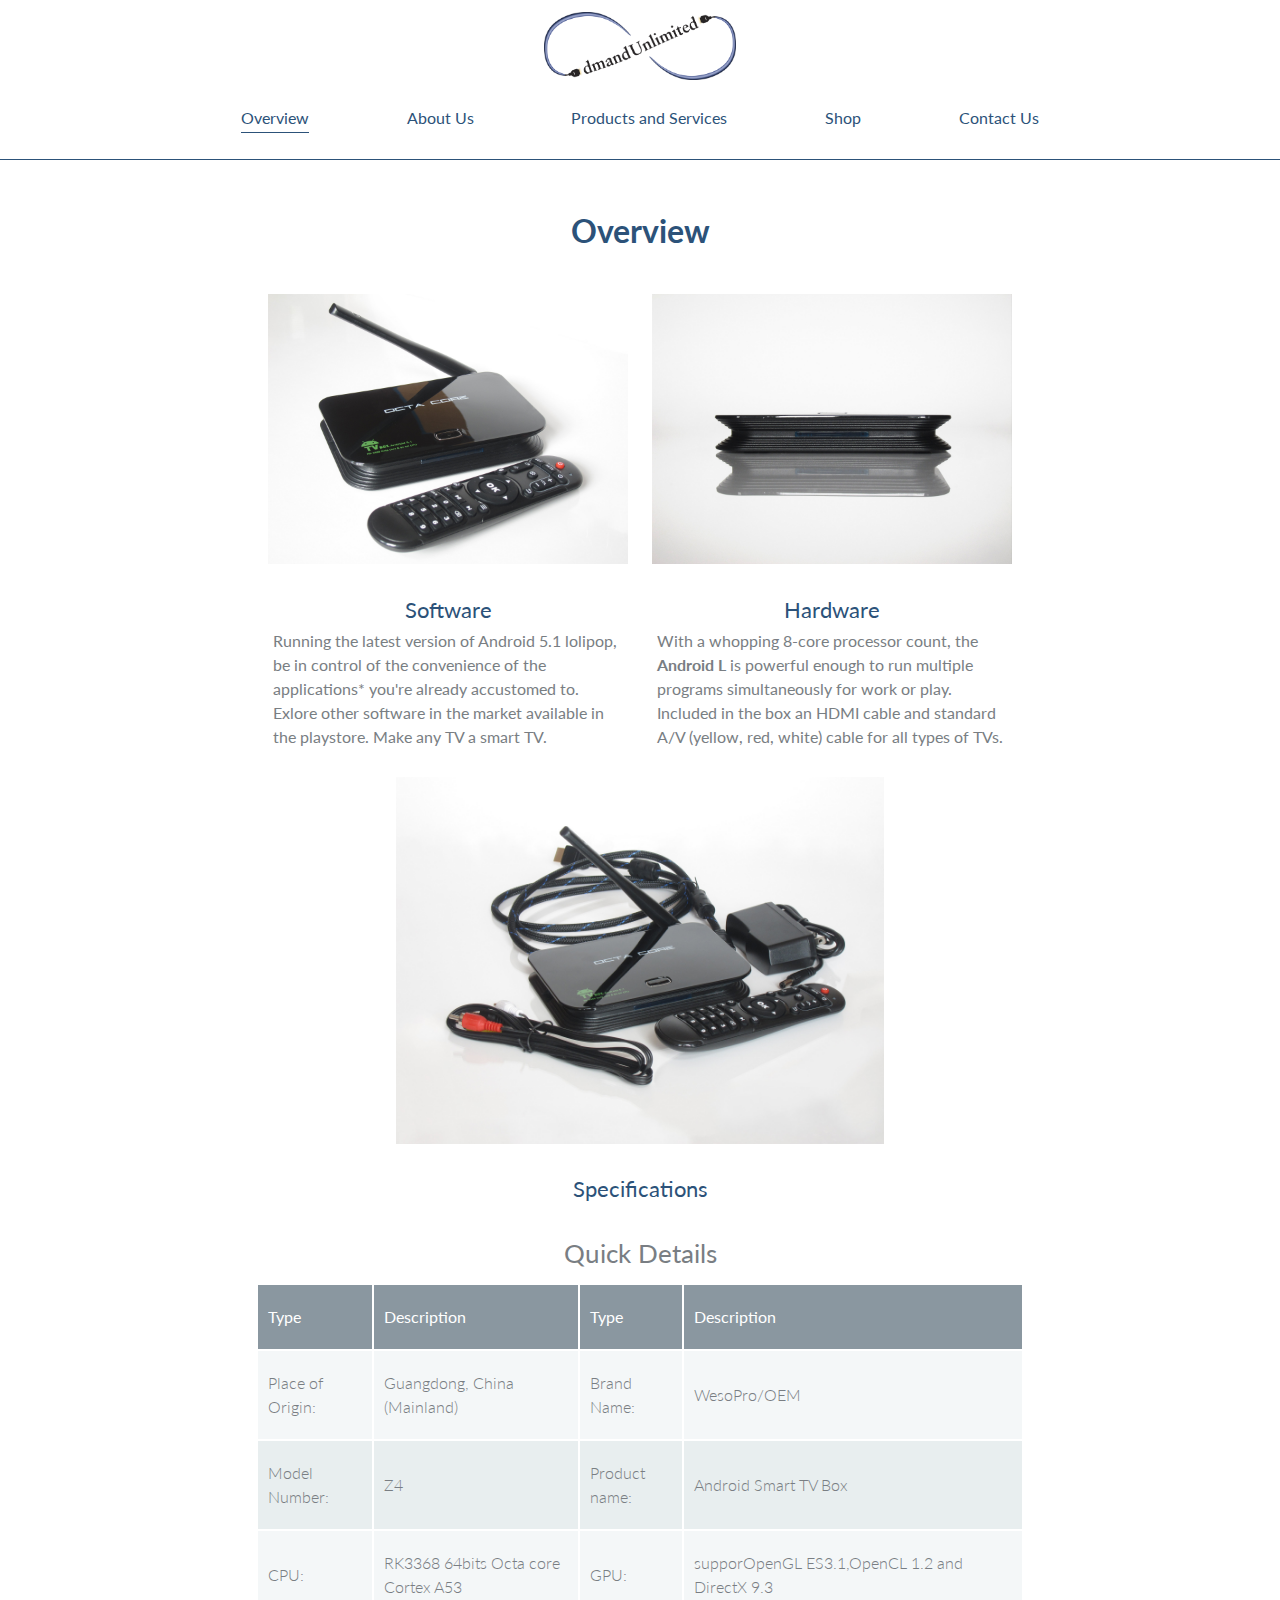
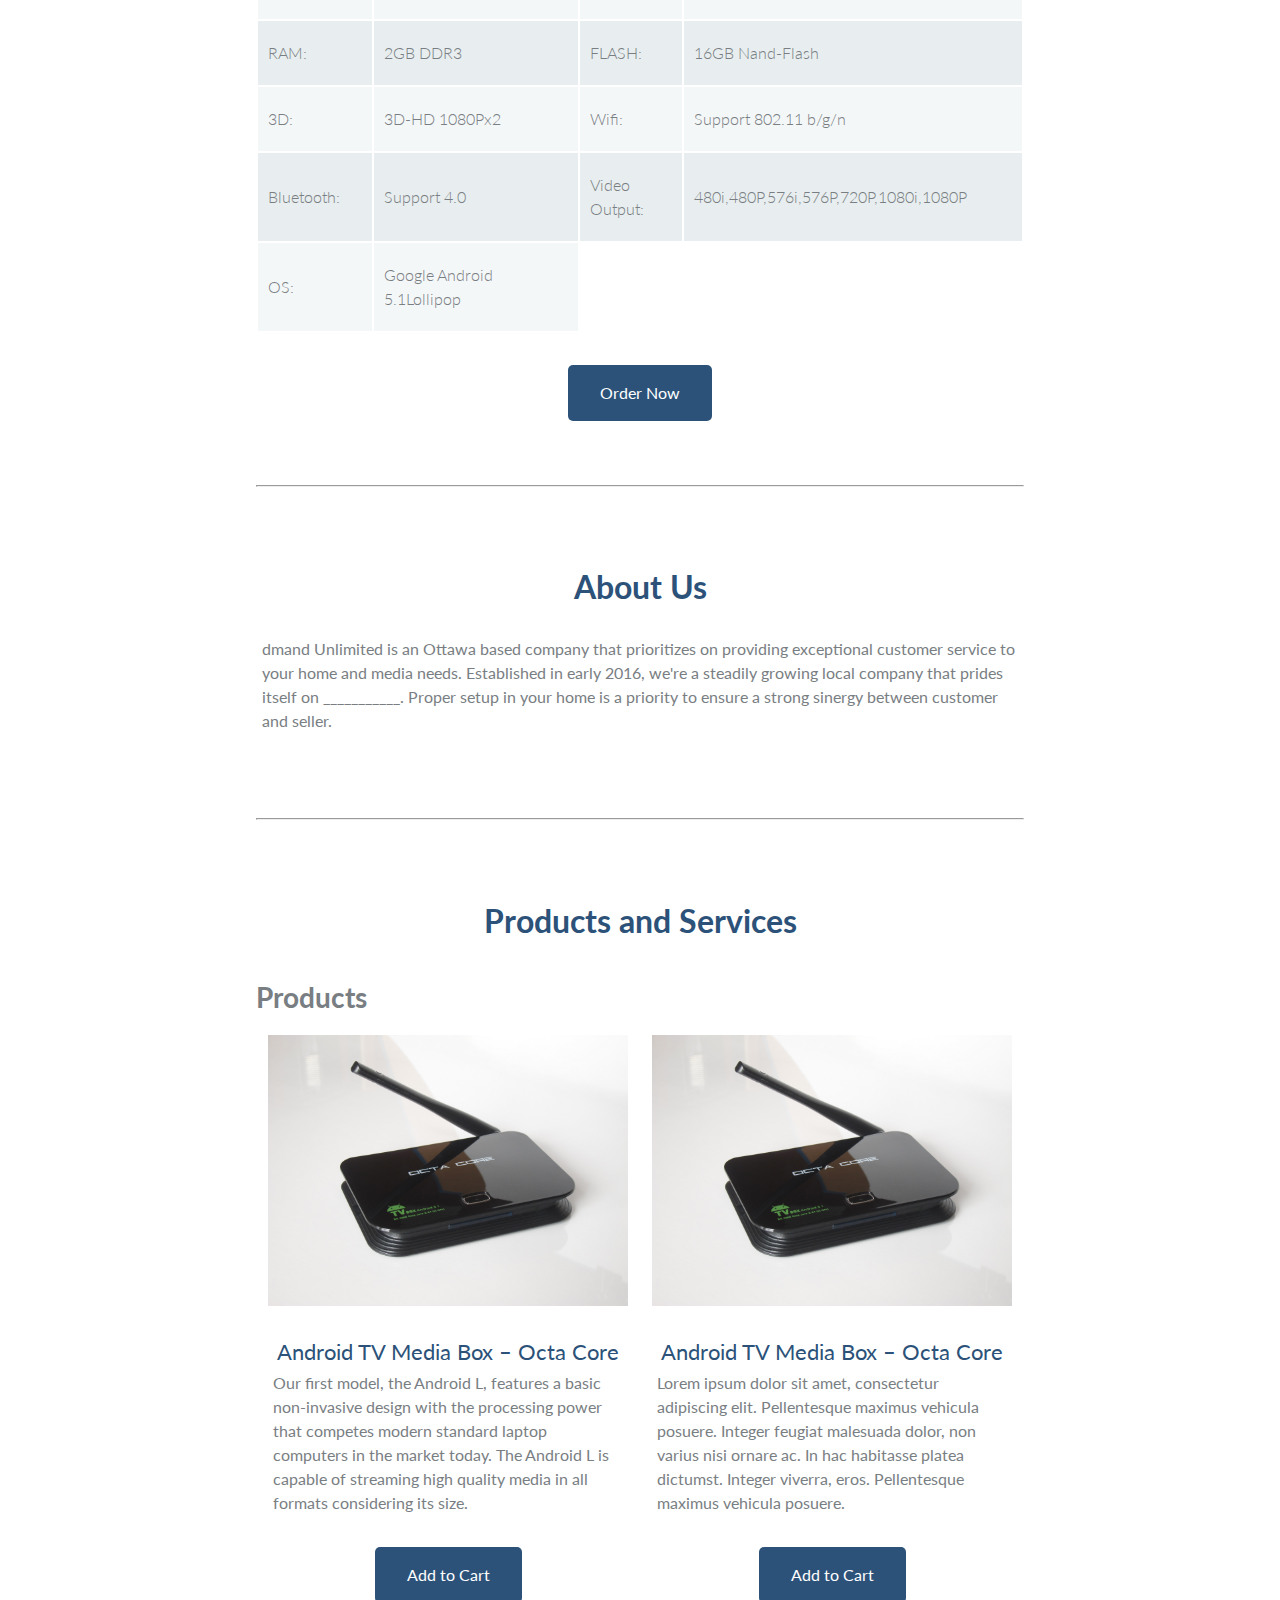
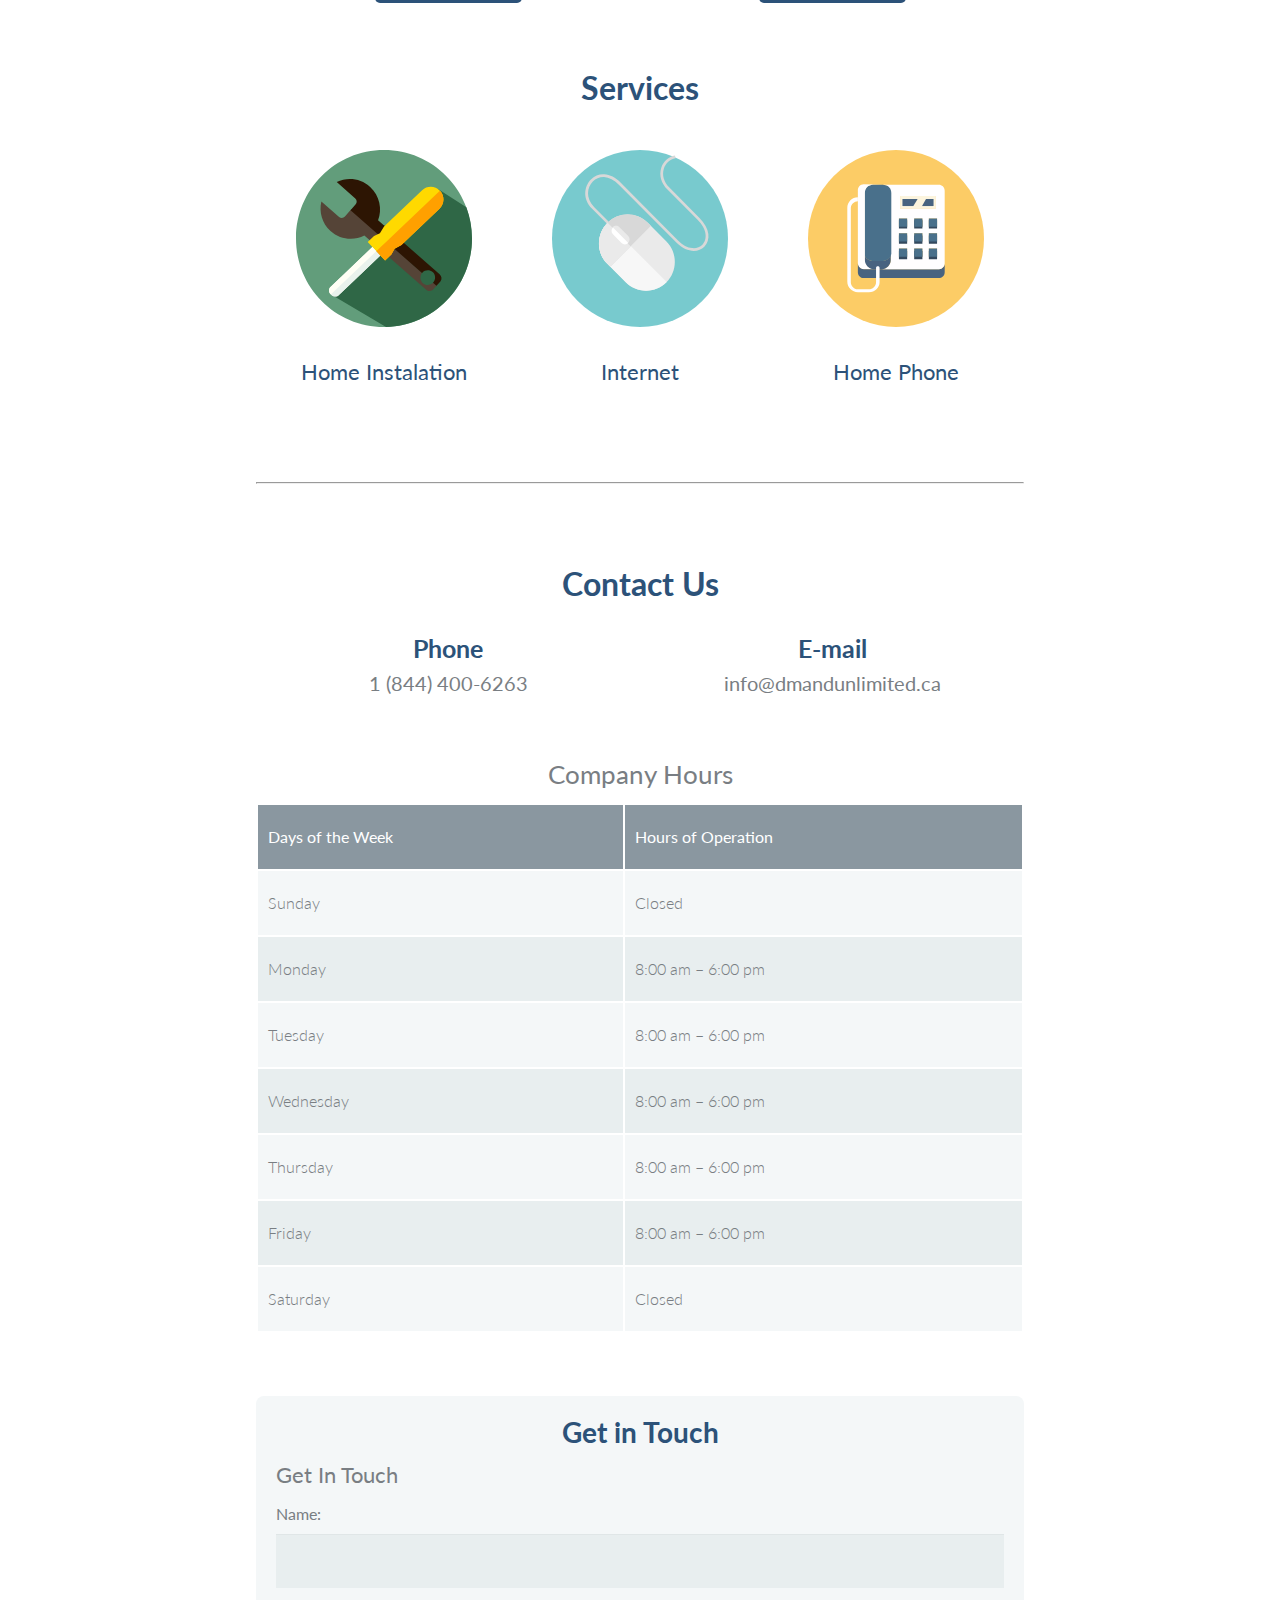
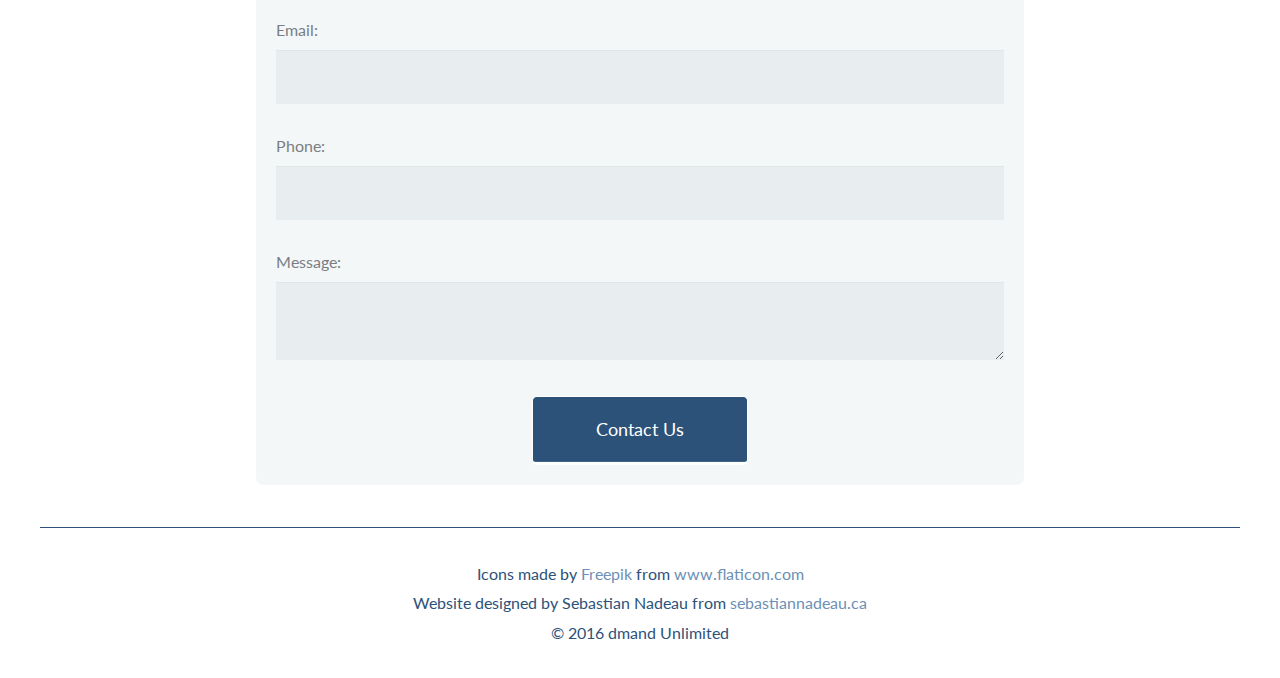
<file: index.html>
<!DOCTYPE html>
<html lang="en-ca">
<head>
    <meta http-equiv="Content-Type" content="text/html; charset=UTF-8">
    <meta name="viewport" content="width=device-width, initial-scale=1">
    <title>dmand Unlimited</title>
    <link href="css/normalize.css" rel="stylesheet">
    <link rel="stylesheet" href="css/font-awesome.min.css">
    <link href="css/carousel.css" rel="stylesheet">
    <link href="css/grids.css" rel="stylesheet">
    <link href="css/typography.css" rel="stylesheet">
    <link href="css/navigation.css" rel="stylesheet">
    <link href="css/form.css" rel="stylesheet">
    <link href="css/main.css" rel="stylesheet">
</head>
<body>
    <!--
        HEADER
    -->
    <div class="footer-flex relative">
    <header class="main-header">
        <div class="mobile-nav">
            <input type="checkbox" id="menuToggle">
            <label for="menuToggle" class="menu-icon">&#9776;</label>
            
            <a class="logo hide-logo" href="index.html">
                <img src="images/dmand-unlimited-logo-1.png" alt="company-logo">
            </a>
            
            <i class="shopping-cart fa fa-shopping-cart" aria-hidden="true"></i>
            
            <nav class="menu">
                <ul>
                    <li class="current"><a href="#section-1">Overview</a></li>
                    <li><a href="#section-2">About Us</a></li>
                    <li><a href="#section-3">Products and Services</a></li>
                    <li><a href="http://store.dmandunlimited.ca/">Shop</a></li>
                    <li><a href="#section-4">Contact Us</a></li>
                </ul>
            </nav>
        </div>
        
        <div class="desktop-nav">
            <a class="logo show-logo" href="index.html">
                <img src="images/dmand-unlimited-logo-1.png" alt="company-logo">
            </a>
                
            <nav class="nav">
                <ul>
                    <li class="current"><a href="#section-1">Overview</a></li>
                    <li><a href="#section-2">About Us</a></li>
                    <li><a href="#section-3">Products and Services</a></li>
                    <li><a href="http://store.dmandunlimited.ca/">Shop</a></li>
                    <li><a href="#section-4">Contact Us</a></li>
                </ul>
            </nav>
        </div>
    </header>
    
    <!--
        MAIN CONTENT
    -->
    
    <main class="main-wrapper">
        <!--
            CAROUSEL
        
        <div class="marquee">
            <div class="marquee_data">
                <div class="marquee_panel" data-image="images/carousel-1">
                    <h3 class="text-size">Are you getting enough out of your TV?</h3>
                    <p>There may be more channels available then you think. Sometimes there's nothing to watch on TV for when you're available.</p>
                    <a class="cta" href="http://lynda.com">Learn more</a>
                </div>
                <div class="marquee_panel" data-image="images/carousel-2">
                    <h3>How about the way you connect with others?</h3>
                    <p>Access your social networking applications and many more from the big screen.</p>
                    <a class="cta" href="http://lynda.com">Learn more</a>
                </div>
                <div class="marquee_panel" data-image="images/carousel-3">
                    <h3>Sreamline your other media devices to one.</h3>
                    <p>Compartmentalize your music player, photo / video vewer and Android gaming device to a sleek non-invasive device.</p>
                
                    <a class="cta" href="http://lynda.com">Learn more</a>
                </div>
            </div>
        </div> -->
        
        <!--
        <div style="margin-top:50px;">
            <div class="var1">x</div>
            <div class="var2">x</div>
            <div class="var3">x</div>
            <div class="var4">x</div>
            <div class="var5">x</div>
            <div class="var6">x</div>
            <div class="var7">x</div>
            <div class="var8">x</div>
            <div class="var9">x</div>
        </div> -->
        
        <!--
        ––––––– SECTION 1 – OVERVIEW –––––––
        -->
        
        <div id="section-1">
            <h2 class="h1">Overview</h2>
            <div class="grid">
                <!--
                <div class="unit unit-s-1 unit-m-1 unit-l-hidden">
                    <figure>
                        <img src="http://placehold.it/800x500/2c5279" alt="Main Content Image">
                        <figcaption class="caption"><h5>Android TV Box</h5></figcaption>
                    </figure>
                </div>
                
                <div class="unit unit-s-1 unit-m-1 unit-l-2-3 unit-offset-l-1-6">
                    <!--
                    <h4 class="text-center push-top">Overview</h4>
      
                    <p>Lorem ipsum dolor sit amet, consectetur adipiscing elit. Pellentesque maximus vehicula posuere. Integer feugiat malesuada dolor, non varius nisi ornare ac. In hac habitasse platea dictumst. Integer viverra, eros id blandit elementum, felis turpis facilisis ligula, vitae feugiat turpis est quis tellus. In et diam quis quam hendrerit suscipit. Vestibulum. </p>
                    <button class="order-now">Order Now</button>
                </div> -->
                
                <div class="unit unit-s-1 unit-m-1-2 unit-l-1-2 unit-spacing">
                    <img src="images/andoid-box-tv-remote.jpg" alt="Android TV Media Box Software">
                    <h4 class="text-center push-top">Software</h4>
                    <p>Running the latest version of Android 5.1 lolipop, be in control of the convenience of the applications* you're already accustomed to. Exlore other software in the market available in the playstore. Make any TV a smart TV.</p>
                </div>
                
                <div class="unit unit-s-1 unit-m-1-2 unit-l-1-2 unit-spacing">
                    <img src="images/android-box-side.jpg" alt="Android TV Media Box Hardware">
                    <h4 class="text-center push-top">Hardware</h4>
                    <p>With a whopping 8-core processor count, the <strong>Android L</strong><!-- Make Bold--> is powerful enough to run multiple programs simultaneously for work or play. Included in the box an HDMI cable and standard A/V (yellow, red, white) cable for all types of TVs. </p>
                </div>
    
                <div class="unit unit-s-1 unit-m-2-3 unit-offset-m-1-6 unit-spacing">
                    <img src="images/android-box-specs.jpg" alt="Android TV Media Box Specs">
                    <h4 class="text-center push-top">Specifications</h4>
                </div>
                
                <!--
    
                <div class="unit unit-s-1 unit-m-1-2 unit-l-1-2 unit-spacing">
                    <img src="http://placehold.it/800x500/2c5279" alt="Main Content Image">
                    <h4 class="text-center push-top">Specs</h4>
                    <p>Specs in table.</p>
                </div> -->
            </div>
            <!-- TABLE – PRODUCT SPECIFICATIONS -->
            <table id="table-mobile">
                <caption>Quick Details</caption>
                <thead>
                    <tr>
                        <th>Type</th>
                        <th>Description</th>
                    </tr>
                </thead>
                <tbody>
                <tr>
                    <td>Place of Origin:</td>
                    <td>Guangdong, China (Mainland)</td>
                </tr>
                <tr>
                    <td>Brand Name:</td>
                    <td>WesoPro/OEM</td>
                </tr>
                <tr>
                    <td>Model Number:</td>
                    <td>Z4</td>
                </tr>
                <tr>
                    <td>Product name:</td>
                    <td>Android Smart TV Box</td>
                </tr>
                <tr>
                    <td>CPU:</td>
                    <td>RK3368 64bits Octa core Cortex A53</td>
                </tr>
                <tr>
                    <td>GPU:</td>
                    <td>supporOpenGL ES3.1,OpenCL 1.2 and DirectX 9.3</td>
                </tr>
                <tr>
                    <td>RAM:</td>
                    <td>2GB DDR3</td>
                </tr>
                <tr>
                    <td>FLASH:</td>
                    <td>16GB Nand-Flash</td>
                </tr>
                <tr>
                    <td>3D:</td>
                    <td>3D-HD 1080Px2</td>
                </tr>
                <tr>
                    <td>Wifi:</td>
                    <td>Support 802.11 b/g/n</td>
                </tr>
                <tr>
                    <td>Bluetooth:</td>
                    <td>Support 4.0</td>
                </tr>
                <tr>
                    <td>Video Output:</td>
                    <td>480i,480P,576i,576P,720P,1080i,1080P</td>
                </tr>
                <tr>
                    <td>OS:</td>
                    <td>Google Android 5.1Lollipop</td>
                </tr>
                </tbody>
            </table>
            <table id="table-desktop">
                <caption>Quick Details</caption>
                <thead>
                    <tr>
                        <th>Type</th>
                        <th>Description</th>
                        <th>Type</th>
                        <th>Description</th>
                    </tr>
                </thead>
                <tbody>
                <tr>
                    <td>Place of Origin:</td>
                    <td>Guangdong, China (Mainland)</td>
                    <td>Brand Name:</td>
                    <td>WesoPro/OEM</td>
                </tr>
                <tr>
                    <td>Model Number:</td>
                    <td>Z4</td>
                    <td>Product name:</td>
                    <td>Android Smart TV Box</td>
                </tr>
                <tr>
                    <td>CPU:</td>
                    <td>RK3368 64bits Octa core Cortex A53</td>
                    <td>GPU:</td>
                    <td>supporOpenGL ES3.1,OpenCL 1.2 and DirectX 9.3</td>
                </tr>
                <tr>
                    <td>RAM:</td>
                    <td>2GB DDR3</td>
                    <td>FLASH:</td>
                    <td>16GB Nand-Flash</td>
                </tr>
                <tr>
                    <td>3D:</td>
                    <td>3D-HD 1080Px2</td>
                    <td>Wifi:</td>
                    <td>Support 802.11 b/g/n</td>
                </tr>
                <tr>
                    <td>Bluetooth:</td>
                    <td>Support 4.0</td>
                    <td>Video Output:</td>
                    <td>480i,480P,576i,576P,720P,1080i,1080P</td>
                </tr>
                <tr>
                    <td>OS:</td>
                    <td>Google Android 5.1Lollipop</td>
                </tr>
                </tbody>
            </table>
            <button class="order-now push-top-double">Order Now</button>
        </div>
        <hr>
        
        <!--
        ––––––– SECTION 2 – ABOUT US –––––––
        -->
        
        <div id="section-2">
            <h2 class="h1">About Us</h2>
            <p class="push-bottom-double">dmand Unlimited is an Ottawa based company that prioritizes on providing exceptional customer service to your home and media needs. Established in early 2016, we're a steadily growing local company that prides itself on ___________. Proper setup in your home is a priority to ensure a strong sinergy between customer and seller.</p>
        </div>
        <hr>
        
        <!--
        ––––––– SECTION 3 – PRODUCTS AND SERVICES –––––––
        -->
        
        <div id="section-3">
            <h2 class="h1">Products and Services</h2>
            <h2>Products</h2>
            <div class="grid">
                <div class="unit unit-s-1 unit-m-1-2 unit-l-1-2 unit-spacing">
                    <img src="images/android-media-box.jpg" alt="Android TV Media Box">
                    <h4 class="text-center push-top">Android TV Media Box – Octa Core</h4>
                    <p>Our first model, the Android L, features a basic non-invasive design with the processing power that competes modern standard laptop computers in the market today. The Android L is capable of streaming high quality media in all formats considering its size.</p>
                    <button class="order-now">Add to Cart</button>
                </div>
                
                <div class="unit unit-s-1 unit-m-1-2 unit-l-1-2 unit-spacing">
                    <img src="images/android-media-box.jpg" alt="Android TV Media Box">
                    <h4 class="text-center push-top">Android TV Media Box – Octa Core</h4>
                    <p>Lorem ipsum dolor sit amet, consectetur adipiscing elit. Pellentesque maximus vehicula posuere. Integer feugiat malesuada dolor, non varius nisi ornare ac. In hac habitasse platea dictumst. Integer viverra, eros. Pellentesque maximus vehicula posuere.</p>
                    <button class="order-now">Add to Cart</button>
                </div>
            </div>
            <h2 class="h1">Services</h2>
            <div id="service-icons" class="grid push-bottom-double">
                <div class="unit unit-s-1 unit-m-1-3 unit-l-1-3 unit-spacing">
                    <img src="images/instalation.svg" alt="Main Content Image">
                    <h4 class="text-center push-top">Home Instalation</h4>
                </div>
                
                <div class="unit unit-s-1 unit-m-1-3 unit-l-1-3 unit-spacing">
                    <img src="images/internet.svg" alt="Main Content Image">
                    <h4 class="text-center push-top">Internet</h4>
                </div>
                <div class="unit unit-s-1 unit-m-1-3 unit-l-1-3 unit-spacing">
                    <img src="images/telephone.svg" alt="Main Content Image">
                    <h4 class="text-center push-top">Home Phone</h4>
                </div>
            </div>
        </div>
        <hr>
        
        <!--
        ––––––– SECTION 4 – CONTACT US –––––––
        -->
        
        <div id="section-4">
            <h2 class="h1">Contact Us</h2>
            <div class="grid contact-info">
                <div class="unit unit-s-1 unit-m-1-2">
                    <h3>Phone</h3>
                    <h5>1 (844) 400-6263</h5>
                </div>
                <div class="unit unit-s-1 unit-m-1-2">
                    <h3>E-mail</h3>
                    <h5>info@dmandunlimited.ca</h5>
                </div>
            </div>
            
            <table class="pad-bottom-double">
                <caption>Company Hours</caption>
                <thead>
                    <tr>
                        <th>Days of the Week</th>
                        <th>Hours of Operation</th>
                    </tr>
                </thead>
                <tbody>
                    <tr>
                        <td>Sunday</td>
                        <td>Closed</td>
                    </tr>
                    <tr>
                        <td>Monday</td>
                        <td>8:00 am – 6:00 pm</td>
                    </tr>
                    <tr>
                        <td>Tuesday</td>
                        <td>8:00 am – 6:00 pm</td>
                    </tr>
                    <tr>
                        <td>Wednesday</td>
                        <td>8:00 am – 6:00 pm</td>
                    </tr>
                    <tr>
                        <td>Thursday</td>
                        <td>8:00 am – 6:00 pm</td>
                    </tr>
                    <tr>
                        <td>Friday</td>
                        <td>8:00 am – 6:00 pm</td>
                    </tr>
                    <tr>
                        <td>Saturday</td>
                        <td>Closed</td>
                    </tr>
                </tbody>
                
                
            
            </table>
            <!--
            <img src="http://placehold.it/1200x400/2c5279" alt="Main Content Image"> -->
    
            <form>
                <h2>Get in Touch</h2>
    
                  <legend>Get In Touch</legend>
                               
                  <label for="name">Name:</label>
                  <input type="text" id="name" name="user_name">
                  
                  <label for="mail">Email:</label>
                  <input type="email" id="mail" name="user_email">
                  
                  <label for="text">Phone:</label>
                  <input type="text" id="phone" name="user_phone">
    
                  <label for="message">Message:</label>
                  <textarea id="message" name="user_message"></textarea>
    
                <!--
                <fieldset>
                  
                  <legend>Your Profile</legend>
                  
                  <label for="bio">Biography:</label>
                  <textarea id="bio" name="user_bio"></textarea>
                  
                  <label for="job">Job role:</label>
                  <select id="job" name="user_job">
                    <optgroup label="Web">
                      <option value="frontend_developer">Front-End Developer</option>
                      <option value="php_developer">PHP Developer</option>
                      <option value="python_developer">Python Developer</option>
                      <option value="rails_developer">Rails Developer</option>
                      <option value="web_designer">Web Developer</option>
                      <option value="wordpress_developer">Wordpress Developer</option>
                    </optgroup>
                    <optgroup label="Mobile">
                      <option value="android_developer">Android Developer</option>
                      <option value="ios_developer">iOS Developer</option>
                      <option value="mobile_designer">Mobile Designer</option>
                    </optgroup>
                    <optgroup label="Business">
                      <option value="business_owner">Business Owner</option>
                      <option value="freelancer">Freelancer</option>
                    </optgroup>
                  </select>
                  
                  <label>Interests</label>
                  <input type="checkbox" id="development" value="interest_development" name="user_interest">
                  <label class="light" for="development">Development</label><br>
                  <input type="checkbox" id="design" value="interest_design" name="user_interest">
                  <label class="light" for="design">Design</label><br>
                  <input type="checkbox" id="business" value="interest_business" name="user_interest">
                  <label class="light" for="business">Business</label>
                
                </fieldset> -->
                  
                <button id="contact-us" type="submit">Contact Us</button>
            </form>
        </div>
    </main>
    
    
    </div>
    <!--
        FOOTER
    -->
    <footer>
        <p>Icons made by <a href="http://www.freepik.com" title="Freepik">Freepik</a> from <a href="http://www.flaticon.com" title="Flaticon">www.flaticon.com</a></p>
        <p>Website designed by Sebastian Nadeau from <a href="http://sebastiannadeau.ca/" title="Seebastian Nadeau"> sebastiannadeau.ca</a></p>
        <p>© 2016 dmand Unlimited</p>
    </footer>
    
    <script src="https://code.jquery.com/jquery-3.0.0.min.js"></script>
    <script type="text/javascript" src="js/carousel.js"></script>
    <script type="text/javascript" src="js/jquery.scrollTo.min.js"></script>
    <script type="text/javascript" src="js/jquery.nav.js"></script>
    <script>$(document).ready(function() {
        $('nav').onePageNav();
    });
    </script>
       
</body>
</html>
</file>
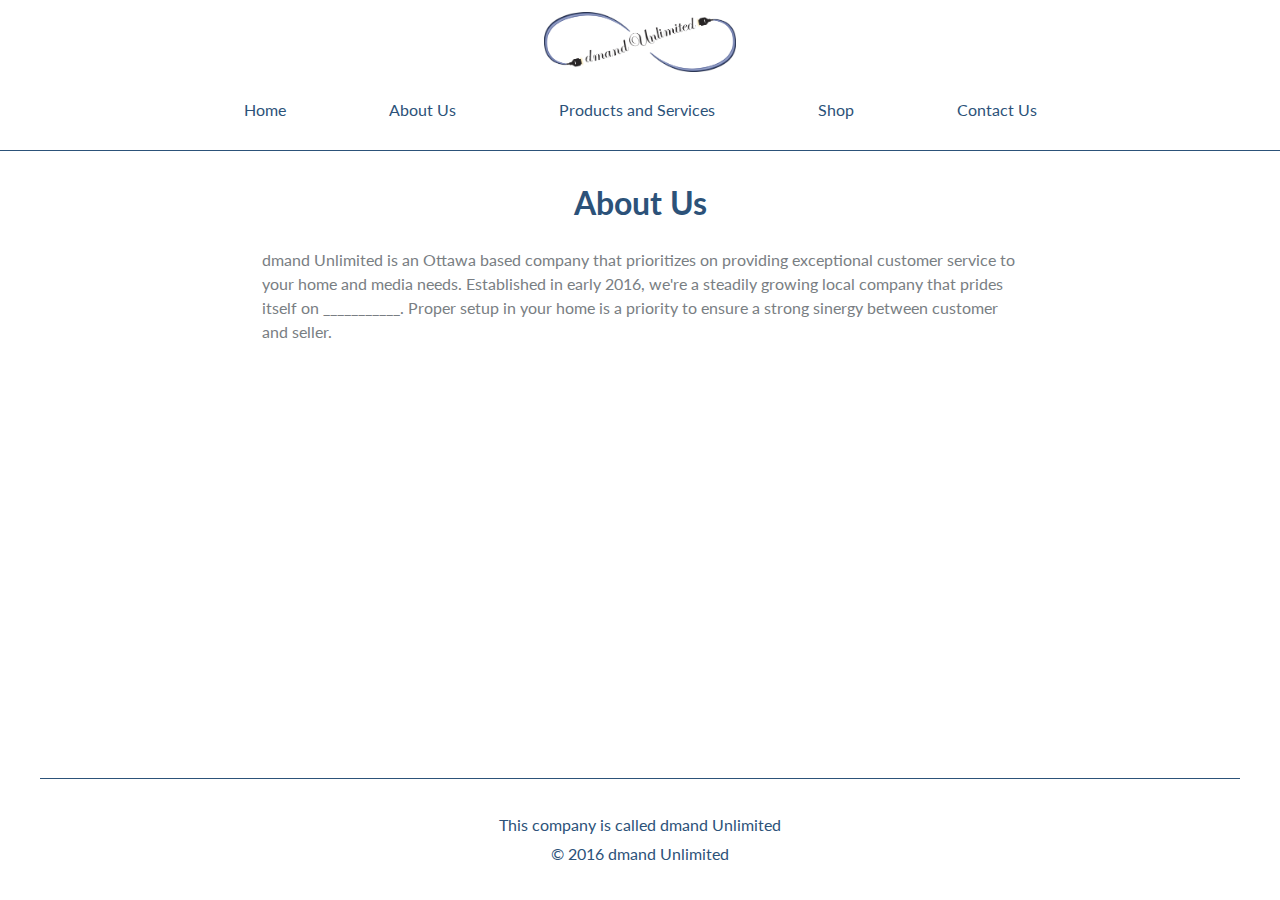
<file: about-us.html>
<!DOCTYPE html>
<html lang="en-ca">
<head>
    <meta charset="utf-8">
    <title>dmand Unlimited</title>
    <link href="css/normalize.css" rel="stylesheet">
    <link rel="stylesheet" href="css/font-awesome.min.css">
    <link href="css/carousel.css" rel="stylesheet">
    <link href="css/grids.css" rel="stylesheet">
    <link href="css/typography.css" rel="stylesheet">
    <link href="css/navigation.css" rel="stylesheet">
    <link href="css/form.css" rel="stylesheet">
    <link href="css/main.css" rel="stylesheet">
    <meta name="viewport" content="width=device-width, initial-scale=1">
</head>
<body>
    <!--
        HEADER
    -->
    <div class="footer-flex relative">
    <header class="main-header">
        <div class="mobile-nav">
            <input type="checkbox" id="menuToggle">
            <label for="menuToggle" class="menu-icon">&#9776;</label>
            
            <a class="logo hide-logo" href="index.html">
                <img src="images/dmand-unlimited-logo.png" alt="company-logo">
            </a>
            
            <i class="shopping-cart fa fa-shopping-cart" aria-hidden="true"></i>
            
            <nav class="menu">
                <ul>
                    <li><a href="index.html">Home</a></li>
                    <li><a href="about-us.html">About Us</a></li>
                    <li><a href="products-and-services.html">Products and Services</a></li>
                    <li><a href="#">Shop</a></li>
                    <li><a href="contact-us.html">Contact Us</a></li>
                </ul>
            </nav>
        </div>
        
        <div class="desktop-nav">
            <a class="logo show-logo" href="index.html">
                <img src="images/dmand-unlimited-logo.png" alt="company-logo">
            </a>
                
            <nav class="nav">
                <ul>
                    <li><a href="index.html">Home</a></li>
                    <li><a href="about-us.html">About Us</a></li>
                    <li><a href="products-and-services.html">Products and Services</a></li>
                    <li><a href="#">Shop</a></li>
                    <li><a href="contact-us.html">Contact Us</a></li>
                </ul>
            </nav>
        </div>
    </header>
    
    <!--
        MAIN CONTENT
    -->
    
    <main class="main-wrapper">
        <h1 class="text-center">About Us</h1>
        <p class="push-bottom-double">dmand Unlimited is an Ottawa based company that prioritizes on providing exceptional customer service to your home and media needs. Established in early 2016, we're a steadily growing local company that prides itself on ___________. Proper setup in your home is a priority to ensure a strong sinergy between customer and seller.</p>
    <!--
        <div class="media group push-top">
            <div class="media-img">
                <img src="http://placehold.it/250x250/2c5279" alt="Main Content Image">
            </div>
            <div class="media-body">
                <h4>Henri</h4>
                <p>Lorem ipsum dolor sit amet, consectetur adipiscing elit. Pellentesque maximus vehicula posuere. Integer feugiat malesuada dolor, non varius nisi ornare ac. In hac habitasse platea dictumst. Integer viverra, eros id blandit elementum, felis turpis facilisis ligula, vitae feugiat turpis est quis tellus. In et diam quis quam hendrerit suscipit. Vestibulum.</p>
            </div>
        </div>
        <div class="media group push-top">
            <div class="media-img">
                <img src="http://placehold.it/250x250/2c5279" alt="Main Content Image">
            </div>
            <div class="media-body">
                <h4>Darron</h4>
                <p>Lorem ipsum dolor sit amet, consectetur adipiscing elit. Pellentesque maximus vehicula posuere. Integer feugiat malesuada dolor, non varius nisi ornare ac. In hac habitasse platea dictumst. Integer viverra, eros id blandit elementum, felis turpis facilisis ligula, vitae feugiat turpis est quis tellus. In et diam quis quam hendrerit suscipit. Vestibulum.</p>
            </div>
        </div>
        <div class="media group push-top push-bottom-double">
            <div class="media-img">
                <img src="http://placehold.it/250x250/2c5279" alt="Main Content Image">
            </div>
            <div class="media-body">
                <h4>Alister</h4>
                <p>Lorem ipsum dolor sit amet, consectetur adipiscing elit. Pellentesque maximus vehicula posuere. Integer feugiat malesuada dolor, non varius nisi ornare ac. In hac habitasse platea dictumst. Integer viverra, eros id blandit elementum, felis turpis facilisis ligula, vitae feugiat turpis est quis tellus. In et diam quis quam hendrerit suscipit. Vestibulum.</p>
            </div>
        </div> -->
    </main>
    
    
    </div>
    <!--
        FOOTER
    -->
    <footer>
        <p>This company is called dmand Unlimited</p>
        <p>© 2016 dmand Unlimited</p>
    </footer>
    
    <script type="text/javascript" src="https://code.jquery.com/jquery-3.0.0.min.js"></script>
    <script type="text/javascript" src="js/carousel.js"></script>
       
</body>
</html>
</file>
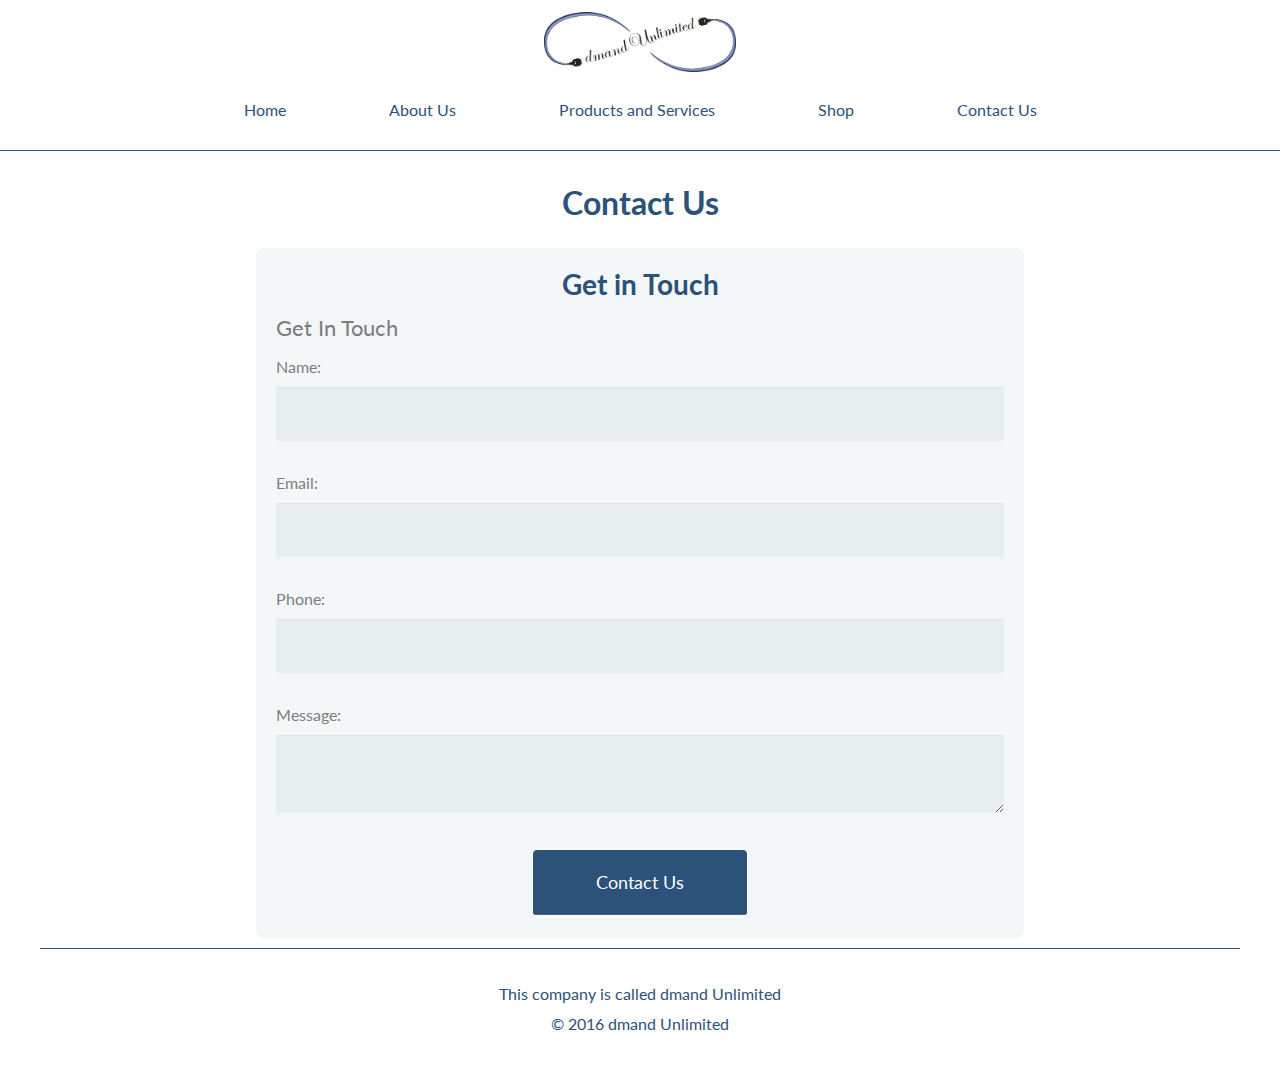
<file: contact-us.html>
<!DOCTYPE html>
<html lang="en-ca">
<head>
    <meta charset="utf-8">
    <title>dmand Unlimited</title>
    <link href="css/normalize.css" rel="stylesheet">
    <link rel="stylesheet" href="css/font-awesome.min.css">
    <link href="css/carousel.css" rel="stylesheet">
    <link href="css/grids.css" rel="stylesheet">
    <link href="css/typography.css" rel="stylesheet">
    <link href="css/navigation.css" rel="stylesheet">
    <link href="css/form.css" rel="stylesheet">
    <link href="css/main.css" rel="stylesheet">
    <meta name="viewport" content="width=device-width, initial-scale=1">
</head>
<body>
    <!--
        HEADER
    -->
    <div class="footer-flex relative">
    <header class="main-header">
        <div class="mobile-nav">
            <input type="checkbox" id="menuToggle">
            <label for="menuToggle" class="menu-icon">&#9776;</label>
            
            <a class="logo hide-logo" href="index.html">
                <img src="images/dmand-unlimited-logo.png" alt="company-logo">
            </a>
            
            <i class="shopping-cart fa fa-shopping-cart" aria-hidden="true"></i>
            
            <nav class="menu">
                <ul>
                    <li><a href="index.html">Home</a></li>
                    <li><a href="about-us.html">About Us</a></li>
                    <li><a href="products-and-services.html">Products and Services</a></li>
                    <li><a href="#">Shop</a></li>
                    <li><a href="contact-us.html">Contact Us</a></li>
                </ul>
            </nav>
        </div>
        
        <div class="desktop-nav">
            <a class="logo show-logo" href="index.html">
                <img src="images/dmand-unlimited-logo.png" alt="company-logo">
            </a>
                
            <nav class="nav">
                <ul>
                    <li><a href="index.html">Home</a></li>
                    <li><a href="about-us.html">About Us</a></li>
                    <li><a href="products-and-services.html">Products and Services</a></li>
                    <li><a href="#">Shop</a></li>
                    <li><a href="contact-us.html">Contact Us</a></li>
                </ul>
            </nav>
        </div>
    </header>
    
    <!--
        MAIN CONTENT
    -->
    
    <main class="main-wrapper">
        <h1 class="text-center">Contact Us</h1>
        <!--
        <img src="http://placehold.it/1200x400/2c5279" alt="Main Content Image"> -->

        <form>
            <h2>Get in Touch</h2>

              <legend>Get In Touch</legend>
                           
              <label for="name">Name:</label>
              <input type="text" id="name" name="user_name">
              
              <label for="mail">Email:</label>
              <input type="email" id="mail" name="user_email">
              
              <label for="text">Phone:</label>
              <input type="text" id="phone" name="user_phone">

              <label for="message">Message:</label>
              <textarea id="message" name="user_message"></textarea>

            <!--
            <fieldset>
              
              <legend>Your Profile</legend>
              
              <label for="bio">Biography:</label>
              <textarea id="bio" name="user_bio"></textarea>
              
              <label for="job">Job role:</label>
              <select id="job" name="user_job">
                <optgroup label="Web">
                  <option value="frontend_developer">Front-End Developer</option>
                  <option value="php_developer">PHP Developer</option>
                  <option value="python_developer">Python Developer</option>
                  <option value="rails_developer">Rails Developer</option>
                  <option value="web_designer">Web Developer</option>
                  <option value="wordpress_developer">Wordpress Developer</option>
                </optgroup>
                <optgroup label="Mobile">
                  <option value="android_developer">Android Developer</option>
                  <option value="ios_developer">iOS Developer</option>
                  <option value="mobile_designer">Mobile Designer</option>
                </optgroup>
                <optgroup label="Business">
                  <option value="business_owner">Business Owner</option>
                  <option value="freelancer">Freelancer</option>
                </optgroup>
              </select>
              
              <label>Interests</label>
              <input type="checkbox" id="development" value="interest_development" name="user_interest">
              <label class="light" for="development">Development</label><br>
              <input type="checkbox" id="design" value="interest_design" name="user_interest">
              <label class="light" for="design">Design</label><br>
              <input type="checkbox" id="business" value="interest_business" name="user_interest">
              <label class="light" for="business">Business</label>
            
            </fieldset> -->
              
            <button id="contact-us" type="submit">Contact Us</button>
        </form>
    </main>
    
    
    </div>
    <!--
        FOOTER
    -->
    <footer>
        <p>This company is called dmand Unlimited</p>
        <p>© 2016 dmand Unlimited</p>
    </footer>
    
    <script type="text/javascript" src="https://code.jquery.com/jquery-3.0.0.min.js"></script>
    <script type="text/javascript" src="js/carousel.js"></script>
</body>
</html>
</file>
<file: css/carousel.css>
/* CSS Document */
@import url(http://fonts.googleapis.com/css?family=Lato:300|PT+Serif:400);

.marquee {
    display: block;
    font-size: 16px;
    height: 425px;
    max-width: 1200px;
    margin: 0 auto;
}

.marquee .marquee_data {
    display: none;
}

.marquee .marquee_stage_large {
    display: block;
    height: inherit;
    position: relative;
    overflow: hidden;
}

.marquee .marquee_container_1,
.marquee .marquee_container_2 {
    height: inherit;
    top: 0px;
    left: 0px;
    width 100%;
}

.marquee .marquee_container_1 {
    z-index: 101;
}

.marquee .marquee_container_2 {
    z-index: 102;
}

.marquee .marquee_panel {
    height: inherit;
    position: absolute;
    width: 100%;
    text-align: center;
    background-repeat: no-repeat;
    background-position: center 0px;
    background-size: cover;
}

.marquee .marquee_panel .panel_caption {
    width: 68%;
    position: absolute;
    bottom: 5em;
    left: 0px;
    margin-left: 16%;
    font-family: "Lato", "Helvetica Neue", Helvetica, Arial, sans-serif;
    padding-bottom: 15px;
}

.marquee .marquee_panel .panel_caption h3 { 
    font-family: "Lato", "Helvetica Neue", Helvetica, Arial, sans-serif; 
    margin: 0px 0px 0px 0px; 
    font-weight: 400; 
    font-size: 2.7em; 
    color:#fff; 
}
.marquee .marquee_panel .panel_caption p { 
    margin: 0px 50px 15px 50px; 
    color: #888; 
    font-size: 1.3em; 
    color: rgba(255,255,255,.75); }
.marquee .marquee_panel .panel_caption a.cta { 
    display: inline-block; 
    background-color: rgba(255,255,255,0); 
    text-transform: uppercase; color:#fff; 
    font-size: .9em; padding: 6px 20px; 
    transition: background-color .7s, border .7s; 
    border: 1px solid rgba(255,255,255,.5); 
    border-radius: 5px; 
    text-decoration: none; }

.marquee .marquee_panel .panel_caption a:hover { 
    background-color: rgba(255,255,255,.6); 
    color:#000; 
    border-color: rgba(255,255,255,0); }

/*

.marquee .overlay {
    position: absolute;
    left: 0px;
    top: 0px;
    width: 100%;
    height: 100%;
    background-image: linear-gradient(rgba(0,0,0,0)45%, rgba(0,0,0,0.7)70%);
    background-size: 100%;
} */

.marquee .marquee_nav {
    position: absolute;
    bottom: 10px;
    left: 0px;
    text-align: center;
    width: 100%;
    z-index: 103;
}

.marquee .marquee_nav div {
    display: inline-block;
    width: 12px;
    height: 12px;
    border: 2px solid rgba(255,255,255,0.5);
    border-radius: 50%;
    margin: 0 8px 0px 8px;
    cursor: pointer;
    transition: background-color .4s, border .4s;
}

.marquee .marquee_nav div:hover {
    border-color: #fff;
    background-color: rgba(255,255,255,.2);
}

.marquee .marquee_nav div.selected {
    background-color: #fff;
}

.marquee .btn {
    width: 39px;
    height: 39px;
    background: rgba(255,255,255,.2) no-repeat;
    background-size: 50px 30px;
    position: absolute;
    top: 192px;
    cursor: pointer;
    border-radius: 50%;
    border: 2px solid rgba(255,255,255,0.5);
    transition: background-color .4s, border .4s;
}

.marquee .btn:hover {
    border-color: #fff;
    background-color: rgba(0,0,0,0.6);
}

.marquee .btn.prev {
    left: 20px;
    z-index: 104;
    background-image: url(../images/arrow-left.svg);
    background-position: -8px 4px;
}

.marquee .btn.next {
    right: 20px;
    z-index: 105;
    background-image: url(../images/arrow-right.svg);
    background-position: -3px 4px;
}

.marquee .marquee_stage_small {
    height: inherit;
    position: relative;
    overflow: hidden;
}

.marquee .marquee_stage_small .marquee_panel {
    width: 100%;
    height: inherit;
    position: absolute;
    top: 0px;
    left: 0px;
}

.marquee .marquee_panel .panel_caption h3 {
    font-size: 180%;
    margin-bottom: 0.35em;
}

.marquee .marquee_panel .panel_caption p {
    font-size: 120%;
}

@media screen and (max-width: 800px) {
    .marquee {
        font-size:  14px;
        height: 325px;
        background-color: #444;
    }
    
    .marquee .btn {
        width: 29px;
        height: 29px;
        background-size: 33px 20px;
        top: 140px;
    }
    
    .marquee btn.prev {
        background-position: -4px 4px;   
    }
    
    .marquee .btn.next {
        background-position: -1px 4px;  
    }
    
    .marquee .marquee_panel .panel_caption {
        width 80%;
        margin-left: 16%;
    }
    
    .marquee .marquee_panel .panel_caption p {
        display: none;
    }
    
    .marquee .marquee_panel .panel_caption a.cta {
        margin-top: 10px;
        padding: 4px 20px;
    }
    
    .marquee .marquee_nav div {
        width:  13px;
        height: 13px;
        margin: 0px 12px 0px 12px;
    }
}

@media screen and (max-width: 600px) {
    .marquee {
        height: 250px;  
    }
    
    .marquee .overlay {
        display: none;
    }
    
    .marquee .marquee_panel .panel_caption {
        margin: 0px;
        padding: 10px 10px 20px 10px;
        width: 100%;
        bottom: 0px;
        background-color: rgba(44,82,121,0.65);
    }
    
    .marquee .marquee_panel .panel_caption a.cta {
        padding: 8px 30px;
    }
}

@media (min-width: 100em) {
    .marquee .marquee_panel .panel_caption p {
        padding-bottom: 2em;
        font-size: 140%;
    }
    
    .marquee .marquee_panel .panel_caption h3 {
    font-size: 200%;
}
</file>
<file: css/grids.css>
/*
  Gridifier || Code released under the UNLICENSE
  http://gridifier.web-dev.tools/#xxs,4,0,1,1;xs,4,20,1,1;s,4,30.063,1,1;m,4,40.063,1,1;l,4,60.063,1,1;xl,6,64.063,1,1;xxl,6,80.063,1,1
*/

.grid {
  margin: 0;
  padding: 0;
  letter-spacing: -0.31em;
  text-rendering: optimizespeed;
  display: -webkit-flex;
  -webkit-flex-flow: row wrap;
  display: -ms-flexbox;
  -ms-flex-flow: row wrap;
  display: flex;
  flex-flow: row wrap;
}

.grid-bottom {
  -webkit-align-items: flex-end;
  -ms-align-items: flex-end;
  align-items: flex-end;
}

.grid-middle {
  -webkit-align-items: center;
  -ms-align-items: center;
  align-items: center;
}

.grid-stretch {
  -webkit-align-items: stretch;
  -ms-align-items: stretch;
  align-items: stretch;
}

.opera-only :-o-prefocus,
.grid {
  word-spacing: -0.43em;
}

.unit {
  letter-spacing: normal;
  text-rendering: auto;
  vertical-align: top;
  word-spacing: normal;
  display: inline-block;
  visibility: visible;
}

.grid-bottom .unit {
  vertical-align: bottom;
}

.grid-middle .unit {
  vertical-align: middle;
}

[class*="unit-push-"],
[class*="unit-pull-"] {
  position: relative;
}

.unit-xxs-hidden {
  display: none;
  visibility: hidden;
}

.unit-xxs-centered {
  margin: 0 auto;
}

.unit-xxs-1,
.xxs-1 {
  display: block;
  visibility: visible;
  width: 100%;
}

.unit-offset-xxs-0 {
  margin-left: 0;
}

.unit-push-xxs-0,
.unit-pull-xxs-0 {
  left: 0;
}

.unit-xxs-1-2,
.xxs-1-2 {
  width: 50.0000%;
}

.unit-offset-xxs-1-2 {
  margin-left: 50.0000%;
}

.unit-push-xxs-1-2 {
  left: 50.0000%;
}

.unit-pull-xxs-1-2 {
  left: -50.0000%;
}

.unit-xxs-1-3,
.xxs-1-3 {
  width: 33.3333%;
}

.unit-offset-xxs-1-3 {
  margin-left: 33.3333%;
}

.unit-push-xxs-1-3 {
  left: 33.3333%;
}

.unit-pull-xxs-1-3 {
  left: -33.3333%;
}

.unit-xxs-2-3,
.xxs-2-3 {
  width: 66.6667%;
}

.unit-offset-xxs-2-3 {
  margin-left: 66.6667%;
}

.unit-push-xxs-2-3 {
  left: 66.6667%;
}

.unit-pull-xxs-2-3 {
  left: -66.6667%;
}

.unit-xxs-1-4,
.xxs-1-4 {
  width: 25.0000%;
}

.unit-offset-xxs-1-4 {
  margin-left: 25.0000%;
}

.unit-push-xxs-1-4 {
  left: 25.0000%;
}

.unit-pull-xxs-1-4 {
  left: -25.0000%;
}

.unit-xxs-3-4,
.xxs-3-4 {
  width: 75.0000%;
}

.unit-offset-xxs-3-4 {
  margin-left: 75.0000%;
}

.unit-push-xxs-3-4 {
  left: 75.0000%;
}

.unit-pull-xxs-3-4 {
  left: -75.0000%;
}

.unit-xxs-1-2,
.xxs-1-2,
.unit-xxs-1-3,
.xxs-1-3,
.unit-xxs-2-3,
.xxs-2-3,
.unit-xxs-1-4,
.xxs-1-4,
.unit-xxs-3-4,
.xxs-3-4 {
  display: inline-block;
  visibility: visible;
}

@media only screen and (min-width: 20em) {

  .unit-xs-hidden {
    display: none;
    visibility: hidden;
  }

  .unit-xs-centered {
    margin: 0 auto;
  }

  .unit-xs-1,
  .xs-1 {
    display: block;
    visibility: visible;
    width: 100%;
  }

  .unit-offset-xs-0 {
    margin-left: 0;
  }

  .unit-push-xs-0,
  .unit-pull-xs-0 {
    left: 0;
  }

  .unit-xs-1-2,
  .xs-1-2 {
    width: 50.0000%;
  }

  .unit-offset-xs-1-2 {
    margin-left: 50.0000%;
  }

  .unit-push-xs-1-2 {
    left: 50.0000%;
  }

  .unit-pull-xs-1-2 {
    left: -50.0000%;
  }

  .unit-xs-1-3,
  .xs-1-3 {
    width: 33.3333%;
  }

  .unit-offset-xs-1-3 {
    margin-left: 33.3333%;
  }

  .unit-push-xs-1-3 {
    left: 33.3333%;
  }

  .unit-pull-xs-1-3 {
    left: -33.3333%;
  }

  .unit-xs-2-3,
  .xs-2-3 {
    width: 66.6667%;
  }

  .unit-offset-xs-2-3 {
    margin-left: 66.6667%;
  }

  .unit-push-xs-2-3 {
    left: 66.6667%;
  }

  .unit-pull-xs-2-3 {
    left: -66.6667%;
  }

  .unit-xs-1-4,
  .xs-1-4 {
    width: 25.0000%;
  }

  .unit-offset-xs-1-4 {
    margin-left: 25.0000%;
  }

  .unit-push-xs-1-4 {
    left: 25.0000%;
  }

  .unit-pull-xs-1-4 {
    left: -25.0000%;
  }

  .unit-xs-3-4,
  .xs-3-4 {
    width: 75.0000%;
  }

  .unit-offset-xs-3-4 {
    margin-left: 75.0000%;
  }

  .unit-push-xs-3-4 {
    left: 75.0000%;
  }

  .unit-pull-xs-3-4 {
    left: -75.0000%;
  }

  .unit-xs-1-2,
  .xs-1-2,
  .unit-xs-1-3,
  .xs-1-3,
  .unit-xs-2-3,
  .xs-2-3,
  .unit-xs-1-4,
  .xs-1-4,
  .unit-xs-3-4,
  .xs-3-4 {
    display: inline-block;
    visibility: visible;
  }

}

@media only screen and (min-width: 30.063em) {

  .unit-s-hidden {
    display: none;
    visibility: hidden;
  }

  .unit-s-centered {
    margin: 0 auto;
  }

  .unit-s-1,
  .s-1 {
    display: block;
    visibility: visible;
    width: 100%;
  }

  .unit-offset-s-0 {
    margin-left: 0;
  }

  .unit-push-s-0,
  .unit-pull-s-0 {
    left: 0;
  }

  .unit-s-1-2,
  .s-1-2 {
    width: 50.0000%;
  }

  .unit-offset-s-1-2 {
    margin-left: 50.0000%;
  }

  .unit-push-s-1-2 {
    left: 50.0000%;
  }

  .unit-pull-s-1-2 {
    left: -50.0000%;
  }

  .unit-s-1-3,
  .s-1-3 {
    width: 33.3333%;
  }

  .unit-offset-s-1-3 {
    margin-left: 33.3333%;
  }

  .unit-push-s-1-3 {
    left: 33.3333%;
  }

  .unit-pull-s-1-3 {
    left: -33.3333%;
  }

  .unit-s-2-3,
  .s-2-3 {
    width: 66.6667%;
  }

  .unit-offset-s-2-3 {
    margin-left: 66.6667%;
  }

  .unit-push-s-2-3 {
    left: 66.6667%;
  }

  .unit-pull-s-2-3 {
    left: -66.6667%;
  }

  .unit-s-1-4,
  .s-1-4 {
    width: 25.0000%;
  }

  .unit-offset-s-1-4 {
    margin-left: 25.0000%;
  }

  .unit-push-s-1-4 {
    left: 25.0000%;
  }

  .unit-pull-s-1-4 {
    left: -25.0000%;
  }

  .unit-s-3-4,
  .s-3-4 {
    width: 75.0000%;
  }

  .unit-offset-s-3-4 {
    margin-left: 75.0000%;
  }

  .unit-push-s-3-4 {
    left: 75.0000%;
  }

  .unit-pull-s-3-4 {
    left: -75.0000%;
  }

  .unit-s-1-2,
  .s-1-2,
  .unit-s-1-3,
  .s-1-3,
  .unit-s-2-3,
  .s-2-3,
  .unit-s-1-4,
  .s-1-4,
  .unit-s-3-4,
  .s-3-4 {
    display: inline-block;
    visibility: visible;
  }

}

@media only screen and (min-width: 40.063em) {

  .unit-m-hidden {
    display: none;
    visibility: hidden;
  }

  .unit-m-centered {
    margin: 0 auto;
  }

  .unit-m-1,
  .m-1 {
    display: block;
    visibility: visible;
    width: 100%;
  }

  .unit-offset-m-0 {
    margin-left: 0;
  }

  .unit-push-m-0,
  .unit-pull-m-0 {
    left: 0;
  }

  .unit-m-1-2,
  .m-1-2 {
    width: 50.0000%;
  }

  .unit-offset-m-1-2 {
    margin-left: 50.0000%;
  }

  .unit-push-m-1-2 {
    left: 50.0000%;
  }

  .unit-pull-m-1-2 {
    left: -50.0000%;
  }

  .unit-m-1-3,
  .m-1-3 {
    width: 33.3333%;
  }

  .unit-offset-m-1-3 {
    margin-left: 33.3333%;
  }

  .unit-push-m-1-3 {
    left: 33.3333%;
  }

  .unit-pull-m-1-3 {
    left: -33.3333%;
  }

  .unit-m-2-3,
  .m-2-3 {
    width: 66.6667%;
  }

  .unit-offset-m-2-3 {
    margin-left: 66.6667%;
  }

  .unit-push-m-2-3 {
    left: 66.6667%;
  }

  .unit-pull-m-2-3 {
    left: -66.6667%;
  }

  .unit-m-1-4,
  .m-1-4 {
    width: 25.0000%;
  }

  .unit-offset-m-1-4 {
    margin-left: 25.0000%;
  }

  .unit-push-m-1-4 {
    left: 25.0000%;
  }

  .unit-pull-m-1-4 {
    left: -25.0000%;
  }

  .unit-m-3-4,
  .m-3-4 {
    width: 75.0000%;
  }

  .unit-offset-m-3-4 {
    margin-left: 75.0000%;
  }

  .unit-push-m-3-4 {
    left: 75.0000%;
  }

  .unit-pull-m-3-4 {
    left: -75.0000%;
  }
    
.unit-offset-m-1-6 {
    margin-left: 16.6667%;
    }

  .unit-m-1-2,
  .m-1-2,
  .unit-m-1-3,
  .m-1-3,
  .unit-m-2-3,
  .m-2-3,
  .unit-m-1-4,
  .m-1-4,
  .unit-m-3-4,
  .m-3-4 {
    display: inline-block;
    visibility: visible;
  }

}

@media only screen and (min-width: 60.063em) {

  .unit-l-hidden {
    display: none;
    visibility: hidden;
  }

  .unit-l-centered {
    margin: 0 auto;
  }

  .unit-l-1,
  .l-1 {
    display: block;
    visibility: visible;
    width: 100%;
  }

  .unit-offset-l-0 {
    margin-left: 0;
  }

  .unit-push-l-0,
  .unit-pull-l-0 {
    left: 0;
  }

  .unit-l-1-2,
  .l-1-2 {
    width: 50.0000%;
  }

  .unit-offset-l-1-2 {
    margin-left: 50.0000%;
  }

  .unit-push-l-1-2 {
    left: 50.0000%;
  }

  .unit-pull-l-1-2 {
    left: -50.0000%;
  }

  .unit-l-1-3,
  .l-1-3 {
    width: 33.3333%;
  }

  .unit-offset-l-1-3 {
    margin-left: 33.3333%;
  }

  .unit-push-l-1-3 {
    left: 33.3333%;
  }

  .unit-pull-l-1-3 {
    left: -33.3333%;
  }

  .unit-l-2-3,
  .l-2-3 {
    width: 66.6667%;
  }

  .unit-offset-l-2-3 {
    margin-left: 66.6667%;
  }

  .unit-push-l-2-3 {
    left: 66.6667%;
  }

  .unit-pull-l-2-3 {
    left: -66.6667%;
  }

  .unit-l-1-4,
  .l-1-4 {
    width: 25.0000%;
  }

  .unit-offset-l-1-4 {
    margin-left: 25.0000%;
  }

  .unit-push-l-1-4 {
    left: 25.0000%;
  }

  .unit-pull-l-1-4 {
    left: -25.0000%;
  }

  .unit-l-3-4,
  .l-3-4 {
    width: 75.0000%;
  }

  .unit-offset-l-3-4 {
    margin-left: 75.0000%;
  }

  .unit-push-l-3-4 {
    left: 75.0000%;
  }

  .unit-pull-l-3-4 {
    left: -75.0000%;
  }
    
  .unit-offset-l-1-6 {
    margin-left: 16.6667%;
  }

  .unit-l-1-2,
  .l-1-2,
  .unit-l-1-3,
  .l-1-3,
  .unit-l-2-3,
  .l-2-3,
  .unit-l-1-4,
  .l-1-4,
  .unit-l-3-4,
  .l-3-4 {
    display: inline-block;
    visibility: visible;
  }

}

@media only screen and (min-width: 64.063em) {

  .unit-xl-hidden {
    display: none;
    visibility: hidden;
  }

  .unit-xl-centered {
    margin: 0 auto;
  }

  .unit-xl-1,
  .xl-1 {
    display: block;
    visibility: visible;
    width: 100%;
  }

  .unit-offset-xl-0 {
    margin-left: 0;
  }

  .unit-push-xl-0,
  .unit-pull-xl-0 {
    left: 0;
  }

  .unit-xl-1-2,
  .xl-1-2 {
    width: 50.0000%;
  }

  .unit-offset-xl-1-2 {
    margin-left: 50.0000%;
  }

  .unit-push-xl-1-2 {
    left: 50.0000%;
  }

  .unit-pull-xl-1-2 {
    left: -50.0000%;
  }

  .unit-xl-1-3,
  .xl-1-3 {
    width: 33.3333%;
  }

  .unit-offset-xl-1-3 {
    margin-left: 33.3333%;
  }

  .unit-push-xl-1-3 {
    left: 33.3333%;
  }

  .unit-pull-xl-1-3 {
    left: -33.3333%;
  }

  .unit-xl-2-3,
  .xl-2-3 {
    width: 66.6667%;
  }

  .unit-offset-xl-2-3 {
    margin-left: 66.6667%;
  }

  .unit-push-xl-2-3 {
    left: 66.6667%;
  }

  .unit-pull-xl-2-3 {
    left: -66.6667%;
  }

  .unit-xl-1-4,
  .xl-1-4 {
    width: 25.0000%;
  }

  .unit-offset-xl-1-4 {
    margin-left: 25.0000%;
  }

  .unit-push-xl-1-4 {
    left: 25.0000%;
  }

  .unit-pull-xl-1-4 {
    left: -25.0000%;
  }

  .unit-xl-3-4,
  .xl-3-4 {
    width: 75.0000%;
  }

  .unit-offset-xl-3-4 {
    margin-left: 75.0000%;
  }

  .unit-push-xl-3-4 {
    left: 75.0000%;
  }

  .unit-pull-xl-3-4 {
    left: -75.0000%;
  }

  .unit-xl-1-5,
  .xl-1-5 {
    width: 20.0000%;
  }

  .unit-offset-xl-1-5 {
    margin-left: 20.0000%;
  }

  .unit-push-xl-1-5 {
    left: 20.0000%;
  }

  .unit-pull-xl-1-5 {
    left: -20.0000%;
  }

  .unit-xl-2-5,
  .xl-2-5 {
    width: 40.0000%;
  }

  .unit-offset-xl-2-5 {
    margin-left: 40.0000%;
  }

  .unit-push-xl-2-5 {
    left: 40.0000%;
  }

  .unit-pull-xl-2-5 {
    left: -40.0000%;
  }

  .unit-xl-3-5,
  .xl-3-5 {
    width: 60.0000%;
  }

  .unit-offset-xl-3-5 {
    margin-left: 60.0000%;
  }

  .unit-push-xl-3-5 {
    left: 60.0000%;
  }

  .unit-pull-xl-3-5 {
    left: -60.0000%;
  }

  .unit-xl-4-5,
  .xl-4-5 {
    width: 80.0000%;
  }

  .unit-offset-xl-4-5 {
    margin-left: 80.0000%;
  }

  .unit-push-xl-4-5 {
    left: 80.0000%;
  }

  .unit-pull-xl-4-5 {
    left: -80.0000%;
  }

  .unit-xl-1-6,
  .xl-1-6 {
    width: 16.6667%;
  }

  .unit-offset-xl-1-6 {
    margin-left: 16.6667%;
  }

  .unit-push-xl-1-6 {
    left: 16.6667%;
  }

  .unit-pull-xl-1-6 {
    left: -16.6667%;
  }

  .unit-xl-5-6,
  .xl-5-6 {
    width: 83.3333%;
  }

  .unit-offset-xl-5-6 {
    margin-left: 83.3333%;
  }

  .unit-push-xl-5-6 {
    left: 83.3333%;
  }

  .unit-pull-xl-5-6 {
    left: -83.3333%;
  }

  .unit-xl-1-2,
  .xl-1-2,
  .unit-xl-1-3,
  .xl-1-3,
  .unit-xl-2-3,
  .xl-2-3,
  .unit-xl-1-4,
  .xl-1-4,
  .unit-xl-3-4,
  .xl-3-4,
  .unit-xl-1-5,
  .xl-1-5,
  .unit-xl-2-5,
  .xl-2-5,
  .unit-xl-3-5,
  .xl-3-5,
  .unit-xl-4-5,
  .xl-4-5,
  .unit-xl-1-6,
  .xl-1-6,
  .unit-xl-5-6,
  .xl-5-6 {
    display: inline-block;
    visibility: visible;
  }

}

@media only screen and (min-width: 80.063em) {

  .unit-xxl-hidden {
    display: none;
    visibility: hidden;
  }

  .unit-xxl-centered {
    margin: 0 auto;
  }

  .unit-xxl-1,
  .xxl-1 {
    display: block;
    visibility: visible;
    width: 100%;
  }

  .unit-offset-xxl-0 {
    margin-left: 0;
  }

  .unit-push-xxl-0,
  .unit-pull-xxl-0 {
    left: 0;
  }

  .unit-xxl-1-2,
  .xxl-1-2 {
    width: 50.0000%;
  }

  .unit-offset-xxl-1-2 {
    margin-left: 50.0000%;
  }

  .unit-push-xxl-1-2 {
    left: 50.0000%;
  }

  .unit-pull-xxl-1-2 {
    left: -50.0000%;
  }

  .unit-xxl-1-3,
  .xxl-1-3 {
    width: 33.3333%;
  }

  .unit-offset-xxl-1-3 {
    margin-left: 33.3333%;
  }

  .unit-push-xxl-1-3 {
    left: 33.3333%;
  }

  .unit-pull-xxl-1-3 {
    left: -33.3333%;
  }

  .unit-xxl-2-3,
  .xxl-2-3 {
    width: 66.6667%;
  }

  .unit-offset-xxl-2-3 {
    margin-left: 66.6667%;
  }

  .unit-push-xxl-2-3 {
    left: 66.6667%;
  }

  .unit-pull-xxl-2-3 {
    left: -66.6667%;
  }

  .unit-xxl-1-4,
  .xxl-1-4 {
    width: 25.0000%;
  }

  .unit-offset-xxl-1-4 {
    margin-left: 25.0000%;
  }

  .unit-push-xxl-1-4 {
    left: 25.0000%;
  }

  .unit-pull-xxl-1-4 {
    left: -25.0000%;
  }

  .unit-xxl-3-4,
  .xxl-3-4 {
    width: 75.0000%;
  }

  .unit-offset-xxl-3-4 {
    margin-left: 75.0000%;
  }

  .unit-push-xxl-3-4 {
    left: 75.0000%;
  }

  .unit-pull-xxl-3-4 {
    left: -75.0000%;
  }

  .unit-xxl-1-5,
  .xxl-1-5 {
    width: 20.0000%;
  }

  .unit-offset-xxl-1-5 {
    margin-left: 20.0000%;
  }

  .unit-push-xxl-1-5 {
    left: 20.0000%;
  }

  .unit-pull-xxl-1-5 {
    left: -20.0000%;
  }

  .unit-xxl-2-5,
  .xxl-2-5 {
    width: 40.0000%;
  }

  .unit-offset-xxl-2-5 {
    margin-left: 40.0000%;
  }

  .unit-push-xxl-2-5 {
    left: 40.0000%;
  }

  .unit-pull-xxl-2-5 {
    left: -40.0000%;
  }

  .unit-xxl-3-5,
  .xxl-3-5 {
    width: 60.0000%;
  }

  .unit-offset-xxl-3-5 {
    margin-left: 60.0000%;
  }

  .unit-push-xxl-3-5 {
    left: 60.0000%;
  }

  .unit-pull-xxl-3-5 {
    left: -60.0000%;
  }

  .unit-xxl-4-5,
  .xxl-4-5 {
    width: 80.0000%;
  }

  .unit-offset-xxl-4-5 {
    margin-left: 80.0000%;
  }

  .unit-push-xxl-4-5 {
    left: 80.0000%;
  }

  .unit-pull-xxl-4-5 {
    left: -80.0000%;
  }

  .unit-xxl-1-6,
  .xxl-1-6 {
    width: 16.6667%;
  }

  .unit-offset-xxl-1-6 {
    margin-left: 16.6667%;
  }

  .unit-push-xxl-1-6 {
    left: 16.6667%;
  }

  .unit-pull-xxl-1-6 {
    left: -16.6667%;
  }

  .unit-xxl-5-6,
  .xxl-5-6 {
    width: 83.3333%;
  }

  .unit-offset-xxl-5-6 {
    margin-left: 83.3333%;
  }

  .unit-push-xxl-5-6 {
    left: 83.3333%;
  }

  .unit-pull-xxl-5-6 {
    left: -83.3333%;
  }

  .unit-xxl-1-2,
  .xxl-1-2,
  .unit-xxl-1-3,
  .xxl-1-3,
  .unit-xxl-2-3,
  .xxl-2-3,
  .unit-xxl-1-4,
  .xxl-1-4,
  .unit-xxl-3-4,
  .xxl-3-4,
  .unit-xxl-1-5,
  .xxl-1-5,
  .unit-xxl-2-5,
  .xxl-2-5,
  .unit-xxl-3-5,
  .xxl-3-5,
  .unit-xxl-4-5,
  .xxl-4-5,
  .unit-xxl-1-6,
  .xxl-1-6,
  .unit-xxl-5-6,
  .xxl-5-6 {
    display: inline-block;
    visibility: visible;
  }

}

.unit-content-distribute {
  display: -ms-flexbox;
  display: -webkit-flex;
  display: flex;
  -ms-flex-direction: column;
  -webkit-flex-direction: column;
  flex-direction: column;
  -ms-flex-pack: justify;
  -webkit-justify-content: space-between;
  justify-content: space-between;
}

.content-fill {
  -ms-flex-grow: 2;
  -webkit-flex-grow: 2;
  flex-grow: 2;
  max-width: 100%; /* @bugfix: IE 10, 11 */
}

.content-shrink {
  -ms-align-self: center;
  -webkit-align-self: center;
  align-self: center;
}
</file>
<file: css/typography.css>
/* --------------------------
  BRAND COLOURS
--------------------------- 

Navy-Blue: #2c5279;
Light Blue: #6c90b6;
Light Grey: #e8eeef;



--------------------------
  RESPONSIVE TYPOGRAPHY
--------------------------- */



html {
    font-family: "Lato", "Helvetica Neue", Helvetica, Arial, sans-serif;
    line-height: 1.5;
    font-weight: normal;
}

h3, h6, ol, dl, dd,
blockquote, details, hr,
fieldset, pre, table {
    margin: 0 0 1.5rem 0;
}

h1 {
    -webkit-column-span: all; /* Chrome, Safari, Opera */
    text-align: center;

}

.h1 {
    -webkit-column-span: all; /* Chrome, Safari, Opera */
    text-align: center;
    font-size: 1.802rem;
    line-height: 1.6648;
    margin: 0.5em 0.5rem 0.75em;
    color: #2c5279;
    
}

.about-section > h1, .push-top-double > h1 {
    margin: 0 0.75rem 0.75rem;
    font-size: 1.6018rem;
    line-height: 1.8729;
}

p {
    margin: 0.35em;
}

/*

#columns > p:first-child {
    text-indent: 0em;
} */

body {
    color: #797e83;
    font-size: 16px;
    font-family: "Lato", "Helvetica Neue", Helvetica, Arial, sans-serif;
    line-height: 1.5;
    margin: 0;
}



/* --------------------------
  BRAND HEADLINES
--------------------------- */

h1, h3, h4,
.brand {
    color: #2c5279;
}

#h2 {
    color: #000;
    margin-left: 0.75rem;
    margin-right: 0.75rem;
    margin-bottom: 0.355rem;
}

#h5 {
    font-weight: normal;
}

.brand-family {
    font-family: "Lato", "Helvetica Neue", Helvetica, Arial, sans-serif;
}

.brand-color {
    color: #000;
}



/* --------------------------
  HEADLINES ON BASELINE GRID
--------------------------- */

.yotta {
    font-size: 2.2807rem;
    line-height: 1.3154;
}

.zetta {
    font-size: 2.027rem;
    line-height: 1.4798;
}

#h1, .exa {
    font-size: 1.802rem;
    line-height: 1.6648;
    margin: 0.5em 0.5rem 0.75em;
}

h2, .peta {
    font-size: 1.6018rem;
    line-height: 1.8729;
}

h3, tera {
    font-size: 1.4238rem;
    line-height: 1.0535;
}

h4, giga {
    font-size: 1.2656rem;
    line-height: 1.1852;
    font-weight: normal;
}

h5, .mega {
    font-size: 1.1250rem;
    line-height: 1.3333;
    font-weight: normal;
}

h6, .kilo {
    font-size: 1.0000rem;
    line-height: 1.5000;
    font-weight: 300;
}

.mili {
    font-size: 0.8889rem;
    line-height: 1.6875;
}

.micro {
    font-size: 0.7901rem;
    line-height: 1.8984;
}

/* --------------------------
  ELEMENTS ON BASELINE GRID
--------------------------- */

.push-top {
    margin-top: 1.5rem;
}

.pudh-bottom {
    margin-bottom: 1.5rem;
}

.push-top-half {
    margin-top: 0.75rem;
}

.push-bottom-half {
    margin-bottom: 0.75rem;
}

.push-top-double {
    margin-top: 3rem;
}

.push-bottom-double {
    margin-bottom: 3rem;
}

.push-bottom-tripple {
    margin-bottom: 4.5rem;
}

.pad-top {
  padding-top: 1.5rem;
}

.pad-bottom {
  padding-bottom: 1.5rem;
}

.pad-top-double {
  padding-top: 3.0000rem;
}

.pad-bottom-double {
  padding-bottom: 3.0000rem;
}

.pad-top-half {
  padding-top: 0.7500rem;
}

.pad-bottom-half {
  padding-bottom: 0.7500rem;
}

.align-center {
    margin-left: auto;
    margin-right: auto;
}

html {
    font-size: 90%;
}

@media (min-width: 30.063em) {
    html {
        font-size: 90%;
    }

}

@media (min-width: 40.063em) {
    html {
        font-size: 95%;
    } 
}

@media (min-width: 60.063em) {
    html {
        font-size: 105%;
    } 
}

@media (min-width: 64.063em) {
    html {
        font-size: 110%;
    } 
}

@media (min-width: 80.063em) {
    html {
        font-size: 120%;
    } 
}
</file>
<file: css/navigation.css>
/* --------------------------
  NAVIGATION
--------------------------- */

header {
    width: 100%;
    text-align: center;
    border-bottom: 1px solid #2c5279;
}

header h2 {
    margin: 0 auto;
    text-align: center;
}

.shopping-cart {
    display: flex;
    justify-content:flex-end;
    width: 3em;
    height: 3em;
    margin-top: 5px;
    padding: 10px 16px;
    background-color: #FFF;
    color: #2c5279;
    cursor: pointer;
    text-shadow:none;
    border:none;
    box-shadow:none;
}

.menu a {
    text-decoration: none;
    color: #FFF;
}

.menu li {
    color: #2c5279;
}

.menu li:hover {
    background: #e8eeef;
}

.menu li a:hover {
    color: #2c5279;
}

.mobile-nav {
    display: flex;
    flex-direction:row;
    justify-content:space-between;
    width: 100%;
}

nav {
    width: 100%;
    text-align: center;
}

nav a {
    display: block;
    padding: 15px;
    border-bottom: 1px solid #FFF;
    width: 100%;
    color: #2c5279;
}

.menu {
    display: flex;
    position: absolute;
    height: 100%;
    max-height: 75.2em;
    width: 240px;
    margin-top: 4.2em;
    background: #2c5279;
    left: -240px;
    z-index: 999;
    transition: all .3s ease-in-out;
    -webkit-transition: all .3s ease-in-out;
    -moz-transition: all .3s ease-in-out;
    -ms-transition: all .3s ease-in-out;
    -o-transition: all .3s ease-in-out;
}

.menu ul {
    width: 100%;
}

.menu-icon {
    display: flex;
    width: 3em;
    height: 3em;
    padding: 10px 16px;
    background: #FFF;
    color: #2c5279;
    cursor: pointer;
    margin-top: 5px;
    border-radius: 5px;
    text-shadow:none;
    border:none;
    box-shadow:none;
}

#menuToggle {
    display: none;
}

#menuToggle:checked ~ .menu {
    position: absolute;
    left: 0;
}

/* --------------------------
  NAV FLEXBOX
--------------------------- */

.main-header,
.menu {
    display: flex;
}

.main-header {
    flex-direction: row;
    justify-content: space-between;
}

.logo {
    display: block;
    text-align: center;
    text-decoration: none;
    margin: 0 auto;
    padding: 0.2em 0 0 0;
    width: 10em;
}

.show-logo {
    display: none;
    overflow: hidden;
}

.nav {
    display: none;
    overflow: hidden;
}

@media (min-width: 30.063em) {
    
    body {
        padding-top: 151.59px;
    }

    #section-1, #section-2, #section-3, #section-4 {
        padding: 2em 0;   
    }
    
    .current {
        border-bottom: 1px solid #2c5279;
    }
    
    .main-header {
        justify-content: flex-end;
        width: 100%;
        position: fixed;
        background-color: #fff;
        top: 0;
    }
    
    .mobile-nav {
        display: none;
        overflow: hidden;
    }
    
    .desktop-nav {
        display: flex;
        flex-direction: column;
        width: 100%;
        overflow: visible;
    }
    
    .logo {
        width: 11em;
        padding: 0.75em 0 0.35em;
    }
    
    .hide-logo {
        display: none;
        overflow: hidden;
    }
    
    .show-logo {
        display: block;
        overflow: visible;
    }
    
    .menu {
        display: none;
        left: 0px;
        width: 100%;
    }
    
    .menu-icon {
        display: none;
        overflow: hidden;
    }
    
    .shopping-cart {
        display: none;
        overflow: hidden;
    }
    
    .nav {
        display: flex;
        flex-direction: row;
        margin-bottom: 1.5em;
        overflow: visible;
    }
    
    .nav ul {
        display: flex;
        justify-content: space-around;
        list-style-type: none;
        margin: 0 auto;
        width: 100%;
    }
    
    .nav ul li {
        margin-bottom: 2px;   
    }
    
    .nav ul a {
        display: flex;
        flex-direction: row;
        text-decoration: none;
        padding: 15px 0 2px 0;
        border-bottom: none;
        color: #2c5279;
    }
    
    .nav ul a:hover {
        border-bottom: 1px solid #2c5279;
    }
    
    .nav ul a:active {
        border-bottom: none;   
    }
    
    #menuToggle:checked ~ .menu {
        display: none;
        overflow: hidden;
        position: relative;
        left: 0px;
        width: 100%;
    }
}

@media (min-width: 40.063em) {
    
    body {
        padding-top: 157.59px;
    }
    
    .nav ul {
        width: 90%;   
    }
    
    .shopping-cart {
        display: none;
        overflow: hidden;
    }
    
    .logo {
        width: 12em;
    }
}

@media (min-width: 60.063em) {
    
    .nav ul {
        width: 80%;   
    }
}

@media (min-width: 64.063em) {
    
    .nav ul {
        width: 70%;   
    }
}

@media (min-width: 80.063em) {
    
    body {
        padding-top: 91.59px;
    }
    
    .desktop-nav {
        flex-direction: row;
        justify-content: flex-end;
        width: 80%;
        margin: 0 auto;
    }
    
    .logo {
        width: 14em;
    }
    
    .nav ul {
        width: 100%;
        justify-content:flex-end;
    }
    
    .nav ul li {
        margin: 1.5em 1.5em 5px;
    }
}
</file>
<file: css/form.css>
*, *:before, *:after {
  -moz-box-sizing: border-box;
  -webkit-box-sizing: border-box;
  box-sizing: border-box;
}

form > h2 {
  text-align: center;
  color: #2c5279;
}

form {
  max-width: 30em;
  margin: 10px auto;
  padding: 10px 20px;
  background: #f4f7f8;
  border-radius: 8px;
}

input[type="text"],
input[type="password"],
input[type="date"],
input[type="datetime"],
input[type="email"],
input[type="number"],
input[type="search"],
input[type="tel"],
input[type="time"],
input[type="url"],
textarea,
select {
  background: rgba(255,255,255,0.1);
  border: none;
  font-size: 16px;
  height: auto;
  margin: 0;
  outline: 0;
  padding: 15px;
  width: 100%;
  background-color: #e8eeef;
  color: #8a97a0;
  box-shadow: 0 1px 0 rgba(0,0,0,0.03) inset;
  margin-bottom: 30px;
}

input[type="radio"],
input[type="checkbox"] {
  margin: 0 4px 8px 0;
}

select {
  padding: 6px;
  height: 32px;
  border-radius: 2px;
}

#contact-us {
  display: block;
  padding: 19px 39px 19px 39px;
  color: #FFF;
  background-color: #2c5279;
  font-size: 18px;
  text-align: center;
  font-style: normal;
  border-radius: 5px;
  width: 100%;
  max-width: 12em;
  border: 1px solid #FFF;
  border-width: 1px 1px 3px;
  box-shadow: 0 -1px 0 rgba(255,255,255,0.1) inset;
  margin-bottom: 10px;
  margin-left: auto;
  margin-right: auto;
}

#contact-us:hover {
  color: #FFF;
  background: #6c90b6;
}

fieldset {
  margin-bottom: 30px;
  border: none;
}

legend {
  font-size: 1.4em;
  margin-bottom: 10px;
}

label {
  display: block;
  margin-bottom: 8px;
}

label.light {
  font-weight: 300;
  display: inline;
}

@media screen and (min-width: 40.063em) {

  form {
    max-width: 70em;
  }

}
</file>
<file: css/main.css>
@-moz-viewport { width: device-width; scale: 1; }
@-ms-viewport { width: device-width; scale: 1; }
@-o-viewport { width: device-width; scale: 1; }
@-webkit-viewport { width: device-width; scale: 1; }
@viewport { width: device-width; scale: 1; }

html {
    box-sizing: border-box;
    -moz-text-size-adjust: 100%;
    -ms-text-size-adjust: 100%;
    -webkit-text-size-adjust: 100%;
    text-size-adjust: 100%;
}

*, *::before, *::after {
    box-sizing: inherit;
}

/* --------------------------
  Base Styles
--------------------------- */

* {
    box-sizing: border-box;
    margin: 0;
    padding: 0;
}

body {
    display: flex;
    flex-direction: column;
    min-height: 100vh;
}

.footer-flex {
    flex: 1;
}

/* --------------------------
  CLEARFIX
--------------------------- */

.group::after {
    content: " ";
    display: table;
    clear: both;
}

/* --------------------------
  MAIN
--------------------------- */

.main-wrapper {
    margin: 0 auto;
}

.relative {
    position: relative;
}

.text-center {
    text-align: center;
}

img {
    width: 100%;
}

footer a {
    text-decoration: none;
    color: #6c90b6;
}

footer a:hover {
    border-bottom: 1px solid #6c90b6;
}

figure {
    position: relative;
    margin: 0;
    padding: 0;
}

.caption {
    position: absolute;
    color: #FFF;
    bottom: 0.75em;
    right: 0.75em;
    z-index: 2;
}

.order-now {
    display: block;
    padding: 1em 2em;
    background: #2c5279;
    color: #FFF;
    cursor: pointer;
    margin: 2em auto;
    border-radius: 5px;
    text-shadow:none;
    border:none;
    box-shadow:none;
}

.order-now:hover {
    color: #FFF;
    background: #6c90b6;
    transition: 200ms;
}

#service-icons > img {
    display: block;
    border-radius: 50%;
    width: 100%;
    max-width: 12em;
    margin: 0 2em;
}

#service-icons > img ~ p {
    text-align: center;
    width: 100%;
}

#service-icons div {
    display: block;
    width: 100%;
    max-width: 12.2em;
    margin: 0 auto 2em auto;
}

#service-icons div:last-child {
    margin: 0 auto;
}

.contact-info {
    text-align: center;
    margin-bottom: 3em;
}

.contact-info div {
    text-align: center;
    margin: 0 auto;
}

.contact-info div h3 {
    margin-bottom: 0.355em;
}

/* --------------------------
  TABLE
--------------------------- */

#table-desktop {
    display: none;
    overflow: hidden;
}

table {
    width: 100%;
    max-width: 907px;
    margin-top: 5px;
    margin: 10px auto;
}

caption {
  font-size: 1.6em;
  font-weight: 400;
  padding: 10px 0;
}

thead th {
  font-weight: 400;
  background: #8a97a0;
  color: #FFF;
}

tr {
  background: #f4f7f8;
  border-bottom: 1px solid #FFF;
  margin-bottom: 5px;
}

tr:nth-child(even) {
  background: #e8eeef;
}

th, td {
  text-align: left;
  padding: 20px 10px;
  font-weight: 300;
}

tfoot tr {
  background: none;
}

tfoot td {
  padding: 10px 2px;
  font-size: 0.8em;
  font-style: italic;
  color: #8a97a0;
}


/* --------------------------
  MEDIA OBJECTS
--------------------------- */

.media-img {
    max-width: 12em;
    min-width: 8em;
    width: 100%;
    margin: 0 auto;
}

.media-img img {
    border-radius: 15px;
} 

.media-body > h4 {
    text-align: center;
}


/* --------------------------
  FOOTER
--------------------------- */

footer {
    border-top: 1px solid #2c5279;
    text-align: center;
    padding: 1.75em 0;
    margin: 0 auto;
    width: 100%;
    max-width: 75em;
}

footer p {
    color: #2c5279;
}

/* --------------------------
  MEDIA QUERIES
--------------------------- */

@media (min-width: 30.063em) {
    
    .main-wrapper {
        max-width: 90%;
    }
    
    .unit-spacing {
        padding: 1.5%;
    }

    .media {
        display: flex;
    }

    .media-img {
        margin-right: 5%;
    }

    .media-body > h4 {
        text-align: left;
    }

    #service-icons div {
        margin: 0 auto;
        max-width: 12.5em;
    }
}

@media (min-width: 40.063em) {
    .main-wrapper {
        max-width: 80%;   
    }

    #service-icons > img {
        max-width: 10em;
    }
}

@media (min-width: 60.063em) {
    .main-wrapper {
        max-width: 70%;   
    }
}

@media (min-width: 64.063em) {
    .main-wrapper {
        max-width: 60%;   
    }
    
    #table-mobile {
        display: none;
        overflow: hidden;
    }
    
    #table-desktop {
        display: block;
        overflow: visible;
        margin: 10px auto;
    }
}

@media (min-width: 80.063em) {
    .main-wrapper {
        max-width: 50%;   
    }
    
}
</file>
